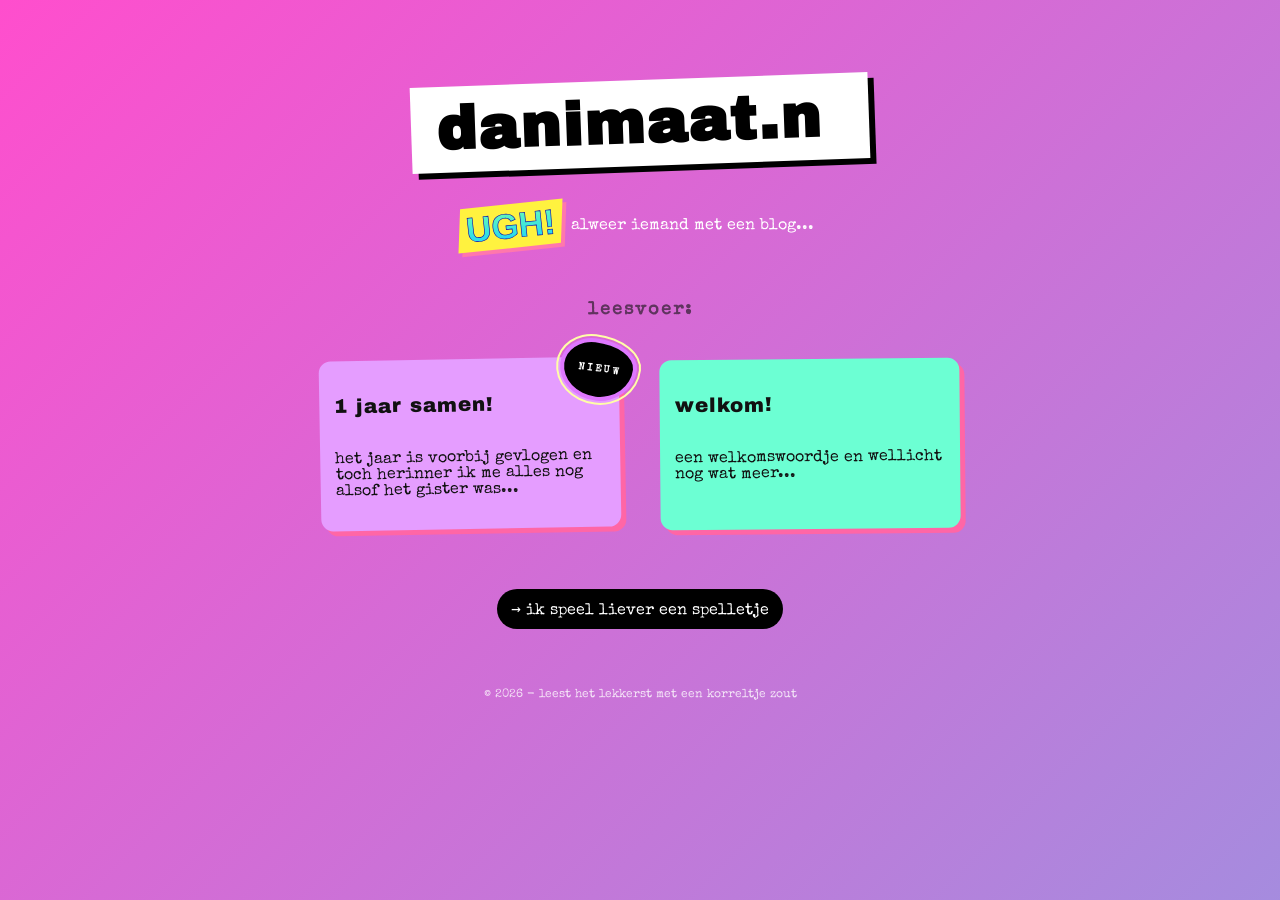
<file: index.html>
<!DOCTYPE html>
<html lang="en">
<head>
  <meta charset="UTF-8" />
  <meta name="viewport" content="width=device-width, initial-scale=1.0" />
  <title>Daniëlle — Blog</title>

  <link rel="stylesheet" href="style.css" />

  <!-- Typewriter + serif combo -->
   <link rel="preconnect" href="https://fonts.googleapis.com">
<link rel="preconnect" href="https://fonts.gstatic.com" crossorigin>

<link href="https://fonts.googleapis.com/css2?family=Archivo+Black&family=Oswald:wght@400;600;700&family=Rubik+Mono+One&family=Barlow+Condensed:wght@400;600;700&display=swap" rel="stylesheet">
  <link rel="preconnect" href="https://fonts.googleapis.com">
  <link rel="preconnect" href="https://fonts.gstatic.com" crossorigin>
  <link href="https://fonts.googleapis.com/css2?family=Special+Elite&family=Playfair+Display:wght@400;700&display=swap" rel="stylesheet">
</head>

<body class="page-home">
  
<header class="hero">
  <div class="cutout">
<h1 class="cutout-title">
  <span class="text"></span><span class="dot">.</span>
</h1>  </div>

<div class="subtitle">
<div class="comic-text"
     data-words="UGH!,WHY?,OMG,HELP,JEETJE,PFFF">
  <span class="bg"></span>
  <span class="outline">UGH!</span>
  <span class="text">UGH!</span>
</div>

    <span class="subtitle-text">
        alweer iemand met een blog...
    </span>
</div>


</header>

<main class="container">
<!--
  <section class="featured">
    <h2 class="label">FEATURED NOTE</h2>
    <h3>how i rebuild my creative practice while moving around</h3>
    <p>
      I’m trying to stay consistent while everything around me changes.
      this is what that actually looks like.
    </p>
  </section>
-->

  <section class="grid-section">
    <h2 class="label">leesvoer:</h2>

    <div class="grid">

<a href="login.html" class="card pink latest">

    <div class="sticker">
        N I E U W
    </div>

    <h3>1 jaar samen!</h3>
    <p>het jaar is voorbij gevlogen en toch herinner ik me alles nog alsof het gister was...</p>

</a>

      <!-- <a href="creativiteit.html" class="card yellow">
        <h3>creativiteit is een raadsel</h3>
        <p>waar komt creativiteit vandaan? 
        </p>
      </a>
    -->

      <a href="welkom.html" class="card blue">
        <h3>welkom!</h3>
        <p>een welkomswoordje en wellicht nog wat meer...</p>
      </a>

    </div>
    
    <div class="btn-wrapper">
  <a class="btn btn-black" href="spelletje.html">→ ik speel liever een spelletje</a>
</div>
  </section>
  
</main>



<footer>
  © 2026 - leest het lekkerst met een korreltje zout
</footer>
<script>
document.querySelectorAll(".comic-text").forEach(el => {
  const words = el.dataset.words.split(",");

  el.addEventListener("click", () => {
    const word = words[Math.floor(Math.random() * words.length)];

    el.querySelector(".text").textContent = word;
    el.querySelector(".outline").textContent = word;
  });
});
</script>
</body>
<script>
document.addEventListener("DOMContentLoaded", () => {
  const el = document.querySelector(".cutout-title .text");

  const fullText = "danimaat.nl";
  let i = 0;

  function type() {
    if (i < fullText.length) {
      el.textContent += fullText[i];
      i++;
      setTimeout(type, 120);
    } else {
      // Vervang alleen de punt tussen danimaat en nl
      el.innerHTML = el.textContent.replace(
        ".",
        '<span class="blink-dot">.</span>'
      );
    }
  }

  type();
});
</script>
</html>
</file>
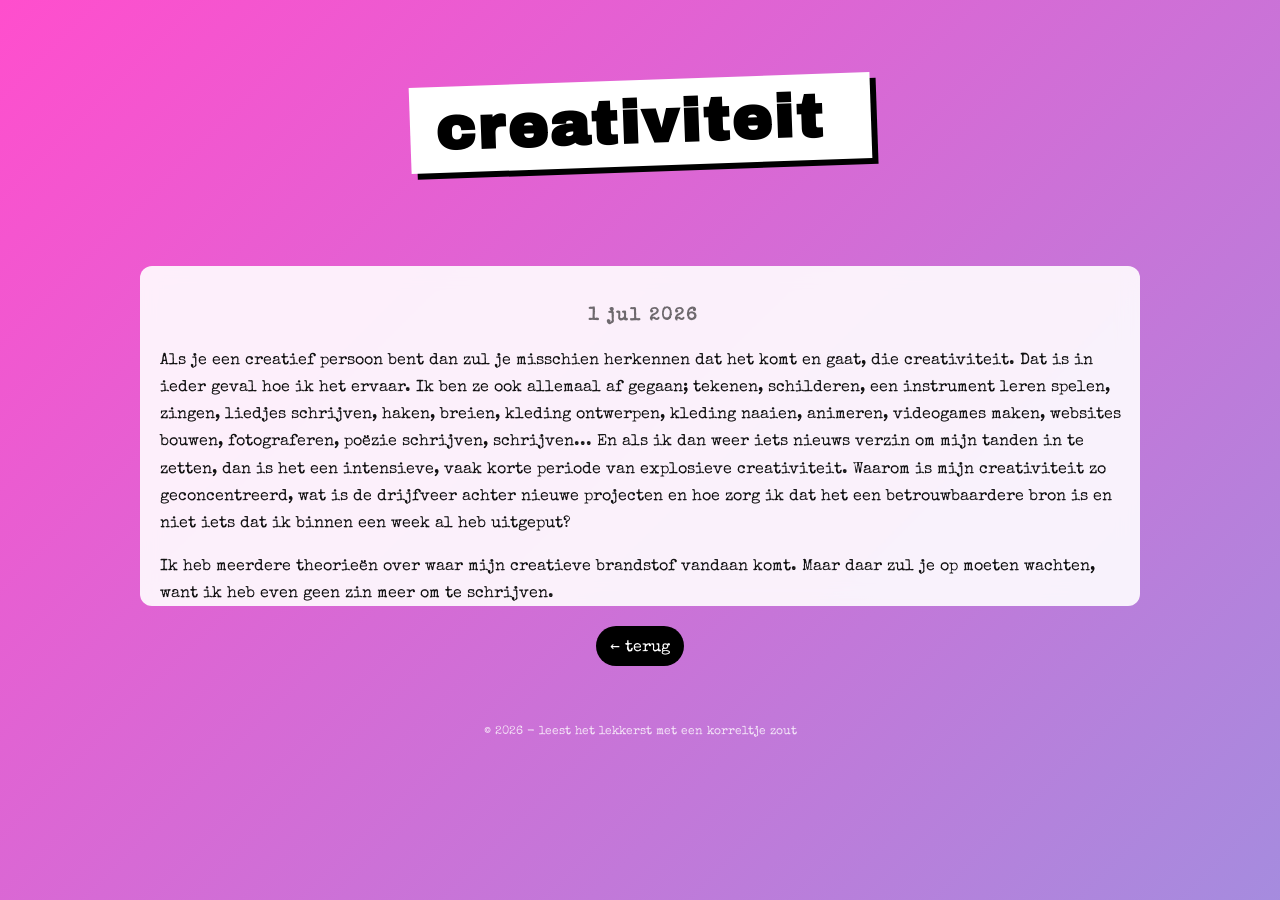
<file: creativiteit.html>
<!DOCTYPE html>
<html lang="en">
<head>
  <meta charset="UTF-8" />
  <meta name="viewport" content="width=device-width, initial-scale=1.0" />
  <title>Workaway Diaries</title>

  <link rel="stylesheet" href="style.css" />

  <!-- Typewriter + serif combo -->
   <link rel="preconnect" href="https://fonts.googleapis.com">
<link rel="preconnect" href="https://fonts.gstatic.com" crossorigin>

<link href="https://fonts.googleapis.com/css2?family=Archivo+Black&family=Oswald:wght@400;600;700&family=Rubik+Mono+One&family=Barlow+Condensed:wght@400;600;700&display=swap" rel="stylesheet">
  <link rel="preconnect" href="https://fonts.googleapis.com">
  <link rel="preconnect" href="https://fonts.gstatic.com" crossorigin>
  <link href="https://fonts.googleapis.com/css2?family=Special+Elite&family=Playfair+Display:wght@400;700&display=swap" rel="stylesheet">
</head>

<body>

<header class="hero">
  <div class="cutout">
    <h1 class="cutout-title">
  <span class="text"></span><span class="dot">.</span>
</h1>
  </div>

</header>

<main class="container">

 <section class="featured scroll-box">

  <h2 class="label">1 jul 2026</h2>

  <div class="blog-content">
   <p>
Als je een creatief persoon bent dan zul je misschien herkennen dat het komt en gaat, die creativiteit.
Dat is in ieder geval hoe ik het ervaar. Ik ben ze ook allemaal af gegaan; tekenen, schilderen, een instrument
leren spelen, zingen, liedjes schrijven, haken, breien, kleding ontwerpen, kleding naaien, animeren, videogames maken, 
websites bouwen, fotograferen, poëzie schrijven, schrijven...
En als ik dan weer iets nieuws verzin om mijn tanden in te zetten, dan is het een intensieve, vaak korte periode van explosieve creativiteit.
Waarom is mijn creativiteit zo geconcentreerd, wat is de drijfveer achter nieuwe projecten en hoe zorg ik dat 
het een betrouwbaardere bron is en niet iets dat ik binnen een week al heb uitgeput?
</p>

<p>
Ik heb meerdere theorieën over waar mijn creatieve brandstof vandaan komt. Maar daar zul je op moeten wachten,
want ik heb even geen zin meer om te schrijven.
</p>

  </div>

</section>

<div class="btn-wrapper">
  <a class="btn btn-black" href="index.html">← terug</a>
</div>

</main>


<footer>
  © 2026 - leest het lekkerst met een korreltje zout
</footer>

<script>
document.addEventListener("DOMContentLoaded", () => {
  const el = document.querySelector(".cutout-title .text");
  const parent = document.querySelector(".cutout-title");

  const text = "creativiteit is een raadsel";
  let i = 0;

  function type() {
    if (i < text.length) {
      el.textContent += text[i];
      i++;
      setTimeout(type, 90);
    } else {
      parent.classList.add("done");
    }
  }

  type();
});
</script>

</body>
</html>
</file>
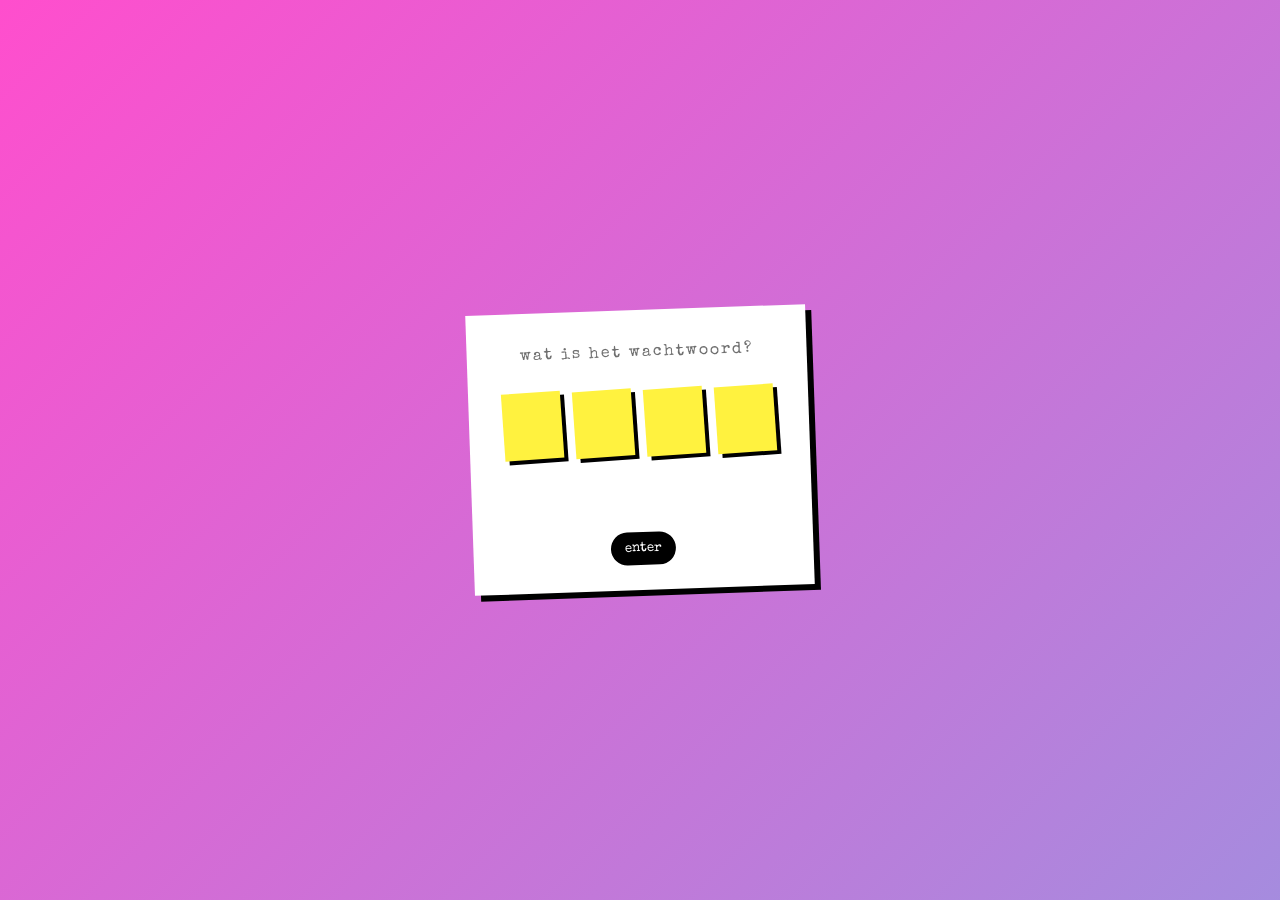
<file: login.html>
<!DOCTYPE html>
<html lang="en">
<head>
  <meta charset="UTF-8" />
  <meta name="viewport" content="width=device-width, initial-scale=1.0" />
  <title>Login</title>

  <link rel="stylesheet" href="style.css" />
  <link href="https://fonts.googleapis.com/css2?family=Special+Elite&family=Archivo+Black&display=swap" rel="stylesheet">
</head>

<body class="login-page">

  <div class="login-screen">

    <div class="login-cutout">

      <div class="label">wat is het wachtwoord?</div>

      <div class="code-boxes">
        <input maxlength="1" inputmode="numeric" class="code-box">
        <input maxlength="1" inputmode="numeric" class="code-box">
        <input maxlength="1" inputmode="numeric" class="code-box">
        <input maxlength="1" inputmode="numeric" class="code-box">
      </div>

      <button class="btn btn-black" onclick="checkCode()">enter</button>

      <p id="error"></p>

    </div>

  </div>

<script>
const inputs = document.querySelectorAll(".code-box");

// auto-advance + auto-submit
inputs.forEach((input, index) => {
  input.addEventListener("input", (e) => {
    const value = e.target.value;

    e.target.value = value.replace(/\D/g, "").slice(0, 1);

    if (value && index < inputs.length - 1) {
      inputs[index + 1].focus();
    }

    // 🚀 AUTO CHECK zodra laatste box gevuld is
    if (index === inputs.length - 1 && value) {
      tryCode();
    }
  });

  // backspace
  input.addEventListener("keydown", (e) => {
    if (e.key === "Backspace" && !input.value && index > 0) {
      inputs[index - 1].focus();
    }
  });
});

// Enter key support
document.addEventListener("keydown", (e) => {
  if (e.key === "Enter") {
    tryCode();
  }
});

function tryCode() {
  const code = [...inputs].map(i => i.value).join("");

  if (code === "1007") {
    window.location.href = "post-test.html";
  } else {
    document.getElementById("error").textContent = "hint: het heeft te maken met vandaag";
  }
}
</script>
</body>
</html>
</file>
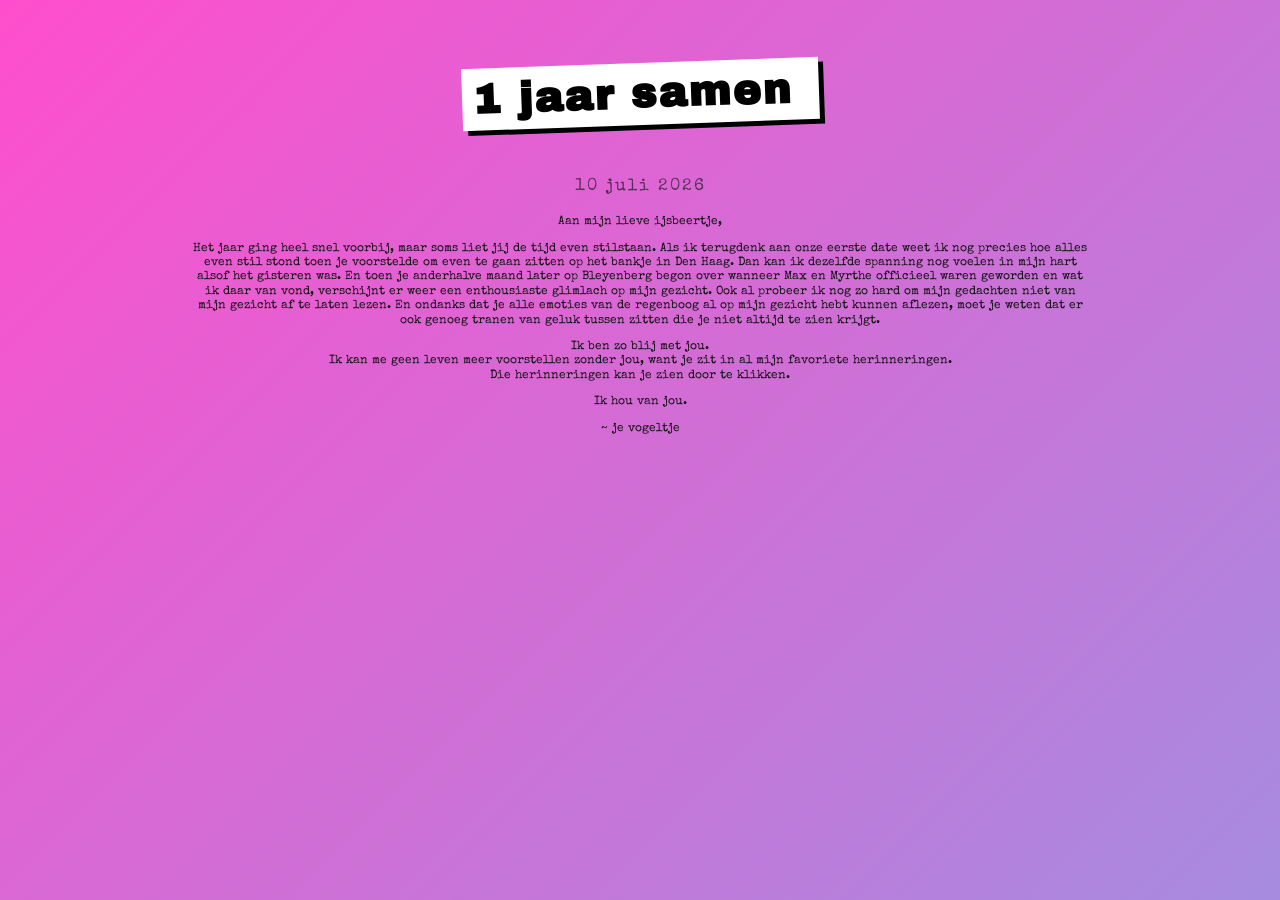
<file: post-test.html>
<!DOCTYPE html>
  <html lang="en">
  <head>
    <meta charset="UTF-8" />
    <meta name="viewport" content="width=device-width, initial-scale=1.0" />
    <title>Workaway Diaries</title>

    <link rel="stylesheet" href="style.css" />

    <!-- Typewriter + serif combo -->
    <link rel="preconnect" href="https://fonts.googleapis.com">
  <link rel="preconnect" href="https://fonts.gstatic.com" crossorigin>

  <link href="https://fonts.googleapis.com/css2?family=Archivo+Black&family=Oswald:wght@400;600;700&family=Rubik+Mono+One&family=Barlow+Condensed:wght@400;600;700&display=swap" rel="stylesheet">
    <link rel="preconnect" href="https://fonts.googleapis.com">
    <link rel="preconnect" href="https://fonts.gstatic.com" crossorigin>
    <link href="https://fonts.googleapis.com/css2?family=Special+Elite&family=Playfair+Display:wght@400;700&display=swap" rel="stylesheet">
  </head>

 <body class="memory-click-page">

  <header class="memory-hero">

    <div class="cutout memory-cutout">
        <h1 class="cutout-title">
            <span class="text"></span><span class="dot">!</span>
        </h1>
    </div>

    <p class="memory-subtitle">10 juli 2026</p>

</header>

<main class="memory-page">

    <section class="memory-intro">

        <p>
Aan mijn lieve ijsbeertje,
      </p>
<p>
  Het jaar ging heel snel voorbij, maar soms liet jij de tijd even stilstaan.
  Als ik terugdenk aan onze eerste date weet ik nog precies hoe alles even stil stond 
  toen je voorstelde om even te gaan zitten op het bankje in Den Haag. 
  Dan kan ik dezelfde spanning nog voelen in mijn hart alsof het gisteren was.
  En toen je anderhalve maand later op Bleyenberg begon over wanneer Max en Myrthe officieel waren geworden en wat 
  ik daar van vond, verschijnt er weer een enthousiaste glimlach op mijn gezicht.
  Ook al probeer ik nog zo hard om mijn gedachten niet van mijn gezicht af te laten lezen.
  En ondanks dat je alle emoties van de regenboog al op mijn gezicht hebt kunnen aflezen,
  moet je weten dat er ook genoeg tranen van geluk tussen zitten die je niet altijd te zien krijgt.
  
 <p class="tight-p">
  Ik ben zo blij met jou. 
 </p>
    
  <p class="tight-p">
Ik kan me geen leven meer voorstellen zonder jou, want je zit 
  in al mijn favoriete herinneringen. 
  </p>
  
  <p class="tight-p">
        Die herinneringen kan je zien door te klikken. 
  </p>
  <p>   Ik hou van jou.
</p>
<p>
 ~ je vogeltje
</p>

    </section>

    <section id="photoStack" class="photo-stack">

    </section>

</main>


  <script>
  document.addEventListener("DOMContentLoaded", () => {
    const el = document.querySelector(".cutout-title .text");
    const parent = document.querySelector(".cutout-title");

    const text = "1 jaar samen";
    let i = 0;

    function type() {
      if (i < text.length) {
        el.textContent += text[i];
        i++;
        setTimeout(type, 90);
      } else {
        parent.classList.add("done");
      }
    }

    type();
  });
  </script>
<script>
const images = [
  "images/image1.png",
  "images/image2.png",
  "images/image3.png",
  "images/image4.png",
  "images/image5.png",
  "images/image6.png",
  "images/image7.png",
  "images/image8.png",
  "images/image9.png",
  "images/image10.png",
  "images/image11.png",
  "images/image12.png",
  "images/image13.png"
];

const stack = document.getElementById("photoStack");

let current = 0;


function addImage(src){

    const photo = document.createElement("img");

    photo.src = src;
    photo.className = "stack-photo";

    photo.style.zIndex = current;

    stack.appendChild(photo);

    photo.onload = () => {
        stack.style.height = photo.offsetHeight + "px";
    };

    console.log("added:", src);
}



document.addEventListener("click",()=>{

    if(current >= images.length){
        return;
    }


    if(current === 2){

        addImage(images[2]);

        setTimeout(()=>{
            addImage(images[3]);
        },800);

        current = 4;

    } else {

        addImage(images[current]);

        current++;

    }

});
</script>
  </body>
  </html>
</file>
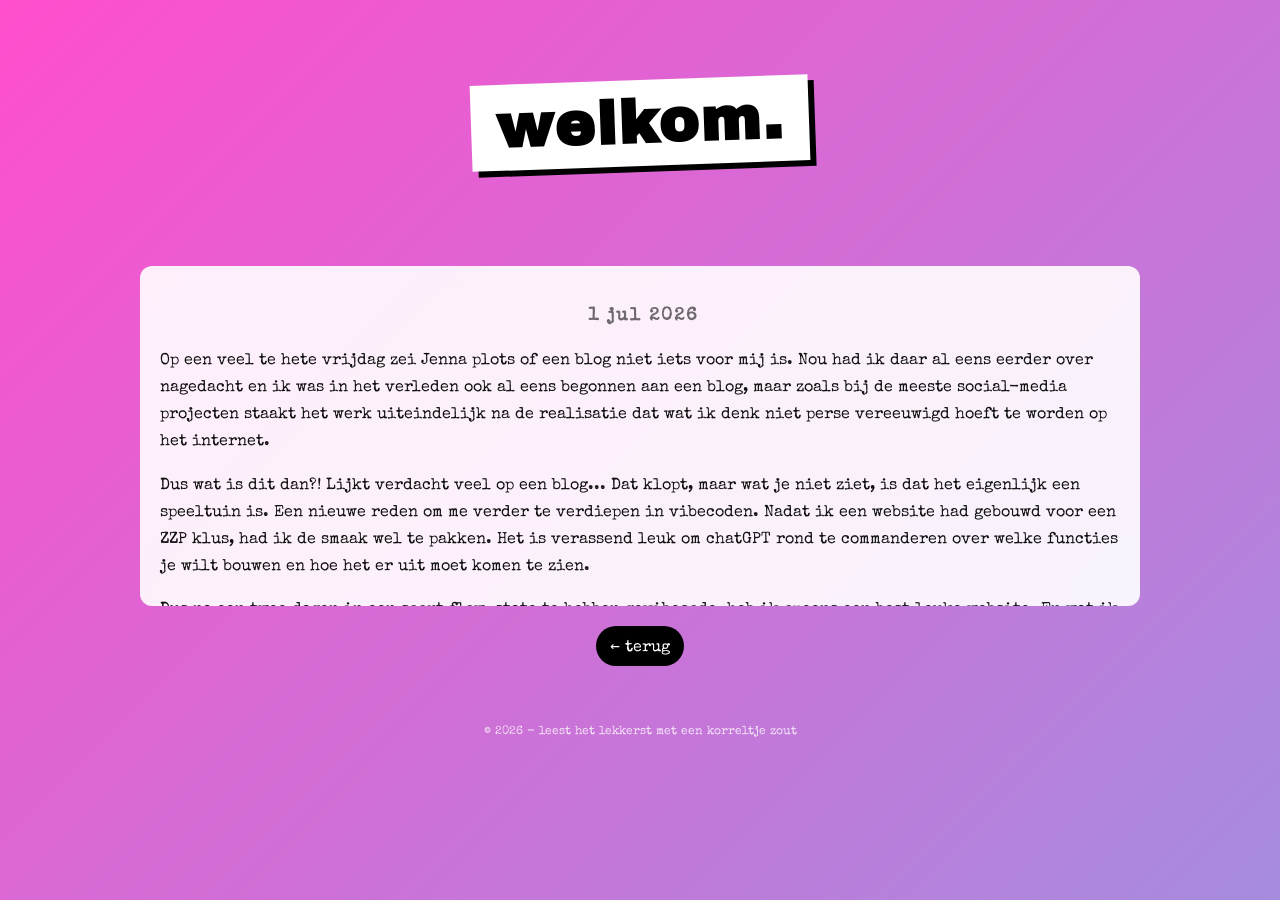
<file: welkom.html>
<!DOCTYPE html>
<html lang="en">
<head>
  <meta charset="UTF-8" />
  <meta name="viewport" content="width=device-width, initial-scale=1.0" />
  <title>Workaway Diaries</title>

  <link rel="stylesheet" href="style.css" />

  <!-- Typewriter + serif combo -->
   <link rel="preconnect" href="https://fonts.googleapis.com">
<link rel="preconnect" href="https://fonts.gstatic.com" crossorigin>

<link href="https://fonts.googleapis.com/css2?family=Archivo+Black&family=Oswald:wght@400;600;700&family=Rubik+Mono+One&family=Barlow+Condensed:wght@400;600;700&display=swap" rel="stylesheet">
  <link rel="preconnect" href="https://fonts.googleapis.com">
  <link rel="preconnect" href="https://fonts.gstatic.com" crossorigin>
  <link href="https://fonts.googleapis.com/css2?family=Special+Elite&family=Playfair+Display:wght@400;700&display=swap" rel="stylesheet">
</head>

<body>

<header class="hero">
  <div class="cutout">
    <h1 class="cutout-title">
  <span class="text"></span><span class="dot">.</span>
</h1>
  </div>

</header>

<main class="container">

 <section class="featured scroll-box">

  <h2 class="label">1 jul 2026</h2>

  <div class="blog-content">
   <p>
Op een veel te hete vrijdag zei Jenna plots of een blog niet iets voor mij is. 
Nou had ik daar al eens eerder over nagedacht en ik was in het verleden ook al eens begonnen aan een blog, 
maar zoals bij de meeste social-media projecten staakt het werk uiteindelijk na de realisatie
dat wat ik denk niet perse vereeuwigd hoeft te worden op het internet.
</p>

<p>
Dus wat is dit dan?! Lijkt verdacht veel op een blog... 
Dat klopt, maar wat je niet ziet, is dat het eigenlijk een speeltuin is.
Een nieuwe reden om me verder te verdiepen in vibecoden. 
Nadat ik een website had gebouwd voor een ZZP klus, had ik de smaak wel te pakken. 
Het is verassend leuk om chatGPT rond te commanderen over welke functies je wilt bouwen en hoe het er uit moet komen te zien.
</p>

<p>
Dus na een twee dagen in een soort flow-state te hebben gevibecode, heb ik opeens een best leuke website.
En wat ik er mee ga doen verder dat weet ik nog niet. Ik zie wel waar het schip strandt.
Het is in ieder geval heel fijn om weer eens een passie-project te hebben. 
Het komt namelijk niet vaak voor dat ik een project heb gevonden waar de tijd opeens heel snel door lijkt te gaan.
Gister zat ik tot 10 uur s'avonds achter mijn computer... vrijwillig! 
Dus bedankt Jenna, je hebt me toch op het goede spoor gezet met dit blog idee!
</p>

<p>
Liefs,
Dani
</p>
  </div>

</section>

<div class="btn-wrapper">
  <a class="btn btn-black" href="index.html">← terug</a>
</div>

</main>


<footer>
  © 2026 - leest het lekkerst met een korreltje zout
</footer>

<script>
document.addEventListener("DOMContentLoaded", () => {
  const el = document.querySelector(".cutout-title .text");
  const parent = document.querySelector(".cutout-title");

  const text = "welkom";
  let i = 0;

  function type() {
    if (i < text.length) {
      el.textContent += text[i];
      i++;
      setTimeout(type, 90);
    } else {
      parent.classList.add("done");
    }
  }

  type();
});
</script>

</body>
</html>
</file>
<file: style.css>
html {
  height: 100%;
  overflow-x: clip;
}
:root {
  --space-xs: 6px;
  --space-sm: 12px;
  --space-md: 20px;
  --space-lg: 100px;
}
body {
  max-width: 100vw;
  overflow-x: hidden;
  margin: 0;
  font-family: "Special Elite", monospace;
  color: #111;
  background: linear-gradient(135deg, #ff4ecd, #4cc9f0, #ffd166);
  background-size: 400% 400%;
  animation: gradientMove 12s ease infinite;
}
h1, h2, h3 {
  font-family: "Archivo Black", sans-serif;
}
@media (max-width: 600px) {
  .hero {
    padding: 30px 15px 10px;
  }

@media (max-width: 600px) {
  .cutout h1 {
    font-size: clamp(28px, 8vw, 40px);
    padding: 8px 14px;

    white-space: normal;
    overflow-wrap: break-word;

    width: fit-content;
    max-width: calc(100vw - 40px);

    margin: 0 auto;
    text-align: center;
    box-sizing: border-box;
  }
}

  .grid {
    gap: 15px;
  }
}
@media (max-width: 600px) {
  .grid {
    grid-template-columns: 1fr;
  }
}
@media (max-width: 600px) {
  .game-buttons,
  .btn-wrapper {
    margin-top: 20px;
  }
}

@keyframes gradientMove {
  0% { background-position: 0% 50%; }
  50% { background-position: 100% 50%; }
  100% { background-position: 0% 50%; }
}

/* HERO */
.hero {
  text-align: center;
  padding: 40px 20px 20px;
    color: white;
}

.cutout h1 {
  font-family: "Archivo Black", sans-serif;
  font-size: 60px;
  text-transform: lowercase;

  background: white;
  color: black;

  display: inline-block;
  padding: 10px 25px;

  transform: rotate(-2deg);
  box-shadow: 6px 6px 0 black;
  letter-spacing: 2px;

  white-space: normal;
}

/* de knipperende punt */
.dot {
  opacity: 0;              /* start verborgen */
}

.cutout-title.done .dot {
  opacity: 1;
  animation: blink 2s steps(1, end) infinite;
}

@keyframes blink {
  50% { opacity: 0; }
}

.subtitle {
    display: flex;
    align-items: center;   /* verticaal centreren */
    justify-content: center;
    gap: 15px;             /* ruimte tussen UGH! en de zin */
}

/* BUTTON */
.btn {
  font-family: "Special Elite", monospace;

  display: inline-block;
  padding: 10px 14px;

  text-decoration: none;
  border: none;
  outline: none;

  cursor: pointer;
    appearance: none;
  -webkit-appearance: none;
    cursor: pointer;
  vertical-align: middle;   /* <-- belangrijk */

  transition: transform 0.2s ease, box-shadow 0.2s ease;
}
.btn-black{
 text-align: center;
  background: black;
  color: white;
  border-radius: 20px;
}
.page-home .btn-black {
  display: block;
  width: fit-content;
  margin: 30px auto 0 auto;
}
.page-game .btn-black {
  display: inline-block;
  margin: 30px 0 0 0;
}
.sticky-btn {
  display: inline-block;
  width: fit-content;
  margin: 30px 0 0 0;
}

.btn-black:hover {
  transform: scale(1.05);
}
.btn-special {
  background: #ff4ecd;
  color: white;

  border-radius: 0;

  box-shadow: none;            /* standaard ingedrukt */
  transform: translate(5px, 5px);

  pointer-events: none;        /* niet klikbaar */
  transition: all .15s ease;
}

.btn-special.ready {
  box-shadow: 5px 5px 0 black; /* komt omhoog */
  transform: translate(0, 0);

  pointer-events: auto;        /* nu pas klikbaar */
}
.btn-wrapper {
  text-align: center;
  margin-top: var(--space-md);
}

.btn-special.ready:hover {
  transform: translate(2px, 2px);
  box-shadow: 3px 3px 0 black;
}

.btn-special.ready:active {
  transform: translate(5px, 5px);
  box-shadow: none;
}

/* LAYOUT */
.container {
  max-width: 1000px;
  margin: auto;
  padding: 20px;
}

/* FEATURED */
.featured {
  background: rgba(255,255,255,0.9);
  padding: 20px;
  margin-top: 20px;
  border-radius: 12px;
  backdrop-filter: blur(10px);
}

.label {
font-family: "Special Elite", monospace;
text-align: center;
margin-bottom: 10px;
  font-size: 16px;
  letter-spacing: 2px;
  opacity: 0.6;
}

/* GRID */
.grid {
  margin-top: 40px;
  margin-bottom: 60px;
  display: grid;
 grid-template-columns: repeat(auto-fit, minmax(240px, 300px));
    justify-content: center;
    gap: 40px;
}
@media (max-width:600px) {
  .card {
    position: relative;
    overflow: visible; /* belangrijk */
  }
}
.card {
  width: 300px;            /* vaste breedte */
  height: auto;            /* hoogte groeit met content */

  padding: 15px;
  border-radius: 12px;

  color: inherit;
  text-decoration: none;

  display: flex;
  flex-direction: column;
  align-items: flex-start;

  position: relative;
  box-sizing: border-box;

  box-shadow: 5px 5px 0 rgb(255, 102, 166);

  transform: rotate(var(--r));
  transition: transform 0.25s ease, box-shadow 0.25s ease;

  cursor: pointer;

  overflow: visible;
  z-index: 1;
}
/* HOVER: cards */
.card:hover {
  transform: rotate(0deg) scale(1.02);
  z-index: 2;
}

.card h3 {
  font-family: "Archivo Black", sans-serif;
   font-size: 20px;
  letter-spacing: 1px;
  line-height: 1;
  font-weight: 400;

  text-transform: lowercase;
}

/* playful colors */
.pink { background: #e59dff; --r: -1deg; }
.yellow { background: #ffc080; --r: 1deg; }
.blue { background: #6cffd3; --r: -0.5deg; }

/* TAGS */
.tags {
  margin-top: 40px;
  text-align: center;
}

.tags span {
  display: inline-block;
  background: white;
  padding: 6px 10px;
  margin: 5px;
  border-radius: 999px;
  font-size: 12px;
  box-shadow: 3px 3px 0 black;
}

/* FOOTER */
footer {
  text-align: center;
  padding: 40px;
  color: white;
  font-size: 12px;
  opacity: 0.8;
}

/* OUTER WHITE STICKER (echte outline) */
@media (max-width:600px){

  .sticker{
      right:-8px;
      top:-8px;
  }

}
.sticker {
  position: absolute;
  top: -18px;
  right: -18px;

  width: 45px;
  height: 30px;

  display: flex;
  align-items: center;
  justify-content: center;

  padding: 12px;
  text-align: center;

  font-size: 10px;
  font-weight: bold;
  line-height: 1.2;
  color: rgb(255, 255, 255);

  background: #000000;
  border: 4px solid rgb(223, 119, 255);
  outline: 2px solid rgb(255, 254, 167);
  outline-offset: 2px;

  border-radius: 42% 58% 49% 51% /
                 46% 43% 57% 54%;

  transform: rotate(8deg);

  animation:
    wobbleBorder 4s ease-in-out infinite,
    pop 2s ease-in-out infinite;

  z-index: 10;
}

@keyframes pop {
  0%, 100% {
    transform: rotate(8deg) scale(1);
  }

  50% {
    transform: rotate(8deg) scale(1.08);
  }
}
@keyframes wobbleBorder {

    0% {
        border-radius:
            42% 58% 49% 51% /
            46% 43% 57% 54%;
    }

    25% {
        border-radius:
            48% 52% 44% 56% /
            55% 45% 50% 50%;
    }

    50% {
        border-radius:
            39% 61% 55% 45% /
            47% 58% 42% 53%;
    }

    75% {
        border-radius:
            46% 54% 50% 50% /
            42% 56% 48% 54%;
    }

    100% {
        border-radius:
            42% 58% 49% 51% /
            46% 43% 57% 54%;
    }
}

.comic-text {
  position: relative;
  display: inline-block;
  font-family: Impact, "Arial Black", sans-serif;
  font-size: 35px;
  font-weight: 900;
  text-transform: uppercase;
  transform: rotate(-6deg);
  cursor: pointer;              /* belangrijk */
  display: inline-block;
  transition: transform 0.15s ease;
}

/* BACKGROUND BLOCK */
.comic-text .bg {
  position: absolute;
  inset: -2px -7px;
  background: #fff23f;
  transform: skew(-8deg);
  z-index: 0;
  box-shadow: 4px 4px 0px #ff77ad;
}
/* GRADIENT TEXT */
.comic-text .text {
  position: relative;
  z-index: 2;

  background: linear-gradient(to bottom, #6fffae, #18d1ff);
  -webkit-background-clip: text;
  -webkit-text-fill-color: transparent;
}

/* OUTLINE LAYER */
.comic-text .outline {
  position: absolute;
  inset: 0;
  color: transparent;
  -webkit-text-stroke: .6px rgb(3, 0, 176);
  z-index: 3;
}
.comic-text:hover {
  transform: rotate(-2deg) scale(0.95);
}

/* SPELLETJE CSS */
.game {
font-family: inherit;
  text-align: center;
 padding: 20px 20px 40px;}

.game-actions {
  display: flex;
  justify-content: center;
  align-items: center;
  gap: 8px;

  margin-top: var(--space-lg); /* spacing onder cards */
  padding-bottom: var(--space-md);
}
.question {
  margin-top: 30px;
}

.choices {
  display: flex;
  justify-content: center;
  gap: 10px;
  margin: 20px 0;
}

#result {
  min-height: 60px;   /* reserveert ruimte */
  margin-bottom: 20px;
  font-family: "Special Elite", monospace;
  font-size: 16px;
}

.back {
  display: inline-block;
  margin-top: 40px;
  opacity: 0.7;
  text-decoration: none;
}
.cards {
  display: flex;
  justify-content: center;
  gap: 40px;
  flex-wrap: wrap;
  align-items: flex-start; /* <-- BELANGRIJK */
}

.card-option {
  width: 220px;
  min-height: 70px;
  height: auto;
  background: white;

  display: flex;
  align-items: center;
  justify-content: center;

  text-align: center;
  padding: 20px;

  box-shadow: 6px 6px 0 black;
  transform: rotate(var(--r));
  cursor: pointer;
  position: relative;

  font-family: "Special Elite", monospace;
  transition: transform 0.2s ease;
}

.card-option p {
  margin: 0;
  word-wrap: break-word;
  white-space: normal;
}
.card-option.correct {
  background: #7dff8b;
  color: black;
}

.card-option.wrong {
  background: #ff92e0;
  color: white;
}

.card-option.disabled {
  pointer-events: none;
}

.card-option:hover:not(.correct):not(.wrong) {
  transform: scale(1.05) rotate(0deg);
  background: #ff92e0;
  color: white;
}

.card-option:nth-child(1) { --r: -2deg; }
.card-option:nth-child(2) { --r: 2deg; }
.card-option:nth-child(3) { --r: -1deg; }

.label {
  font-size: 18px;
  margin-bottom: 10px;
}
.game-buttons {
  display: flex;
  justify-content: center;
  align-items: center;   /* <-- deze is belangrijk */
  gap: 15px;
  margin-top: 40px;
}

/*SCROLL BOX*/
.scroll-box {
  max-height: 300px;
  overflow-y: auto;

  background: rgba(255,255,255,0.9);
  padding: 20px;
  border-radius: 12px;

  /* belangrijk: zorgt dat scrollbar dichter op content voelt */
  padding-right: 14px;
    line-height: 1.7;
}

/* ===== scrollbar (Chrome / Edge / Safari) ===== */
.scroll-box::-webkit-scrollbar {
  width: 10px;
}

.scroll-box::-webkit-scrollbar-track {
  background: transparent;
}

.scroll-box::-webkit-scrollbar-thumb {
  background: black;
  border-radius: 20px;
  border: 3px solid rgba(255,255,255,0.9); /* geeft “floating” effect */
}

/* hover effect */
.scroll-box::-webkit-scrollbar-thumb:hover {
  background: #ff4ecd;
}

/* ===== Firefox ===== */
.scroll-box {
  scrollbar-width: thin;
  scrollbar-color: black transparent;
}
/* ===== LOGIN ONLY RESET ===== */
.login-page {
  margin: 0;
  height: 100vh;
  overflow: hidden;

  display: flex;
  justify-content: center;
  align-items: center;

  background: linear-gradient(135deg, #ff4ecd, #4cc9f0, #ffd166);
  background-size: 400% 400%;
  animation: gradientMove 12s ease infinite;
}

/* center container */
.login-screen {
  display: flex;
  justify-content: center;
  align-items: center;
}

/* cutout box */
.login-cutout {
  position: relative; /* ✅ FIXED */

  width: 280px;

  background: white;
  padding: 35px 30px 90px; /* extra bottom space voor knop */

  box-shadow: 6px 6px 0 black;
  transform: rotate(-2deg);

  display: flex;
  flex-direction: column;
  align-items: center;
  text-align: center;

  gap: 18px;
}

/* label */
.login-cutout .label {
  font-family: "Special Elite", monospace;
  font-size: 16px;
  letter-spacing: 2px;
  opacity: 0.6;
  margin-bottom: 10px;
}

/* code boxes */
.code-boxes {
  display: flex;
  gap: 12px;
}

/* input style */
.code-box {
  width: 55px;
  height: 65px;

  border: none;
  outline: none;

  background: #fff23f;
  box-shadow: 4px 4px 0 black;

  font-family: "Archivo Black", sans-serif;
  font-size: 28px;
  text-align: center;

  transform: rotate(-2deg);
}

/* focus */
.code-box:focus {
  transform: rotate(0deg) scale(1.08);
  background: #6cffd3;
}

/* button onderin kaart */
.login-cutout .btn {
  position: absolute;
  bottom: 25px;
  left: 50%;
  transform: translateX(-50%);
}

/* error */
#error {
  margin-top: 10px;
  font-family: "Special Elite", monospace;
}

/* ===== MEMORY PAGE ===== */

.memory-page{
    width:min(900px,90%);
    margin:0 auto;
}


/* HEADER */

.memory-hero{
    text-align:center;
    padding:35px 20px 0;
}


/* CUTOUT */

.memory-cutout h1{
    font-size:42px;
    padding:8px 10px;
    box-shadow:5px 5px 0 black;
}


/* DATUM */

.memory-subtitle{
    font-family:"Special Elite", monospace;
    font-size:17px;
    letter-spacing:2px;
    opacity:.65;
    margin-top:25px;
    margin-bottom:20px;
}


/* INTRO */

.memory-intro{
    max-width:1200px;
    margin:0 auto 30px;
    text-align:center;
    line-height:1.2;
    font-size:12px;
}
.tight-p {
  margin: 0;
}

.tight-p + .tight-p {
  margin-top: 0px; /* ruimte tussen alinea's */
}

/* FOTO'S */

/* FOTO'S */

.memory-click-page{
    cursor:pointer;
}

.photo-stack{
    position:relative;
    width:min(700px,90vw);
    min-height:0;
    margin:0 auto 40px;
     mix-blend-mode:multiply;
}

.stack-photo{
    position:absolute;

    width:100%;
    max-width:600px;

    left:50%;
    top:0;

    transform:translateX(-50%);

    animation:fadeIn 1s ease;

    mix-blend-mode:multiply;
}


@keyframes fadeIn{

    from{
        opacity:0;
    }

    to{
        opacity:1;
    }

}


/* MOBILE */

@media(max-width:600px){

    .memory-hero{
        padding:25px 15px 0;
    }


    .memory-cutout h1{
        font-size:clamp(30px,10vw,42px);
        padding:10px 12px;
    }


    .memory-subtitle{
        margin-top:25px;
        margin-bottom:10px;
        font-size:15px;
    }


    .memory-intro{
        font-size:14px;
        line-height:1.6;
        margin-bottom:20px;
    }

    .stack-photo{
        max-width:90vw;
    }
  }

/* =========================
   MOBILE FIXES
========================= */

@media (max-width: 600px) {

  body {
    overflow-x: hidden;
  }

  /* HERO */
  .hero {
    padding: 25px 12px 10px;
  }


  /* BLOG EEN NOG CUTOUT */
  .cutout {
    width: 100%;
    display: flex;
    justify-content: center;
  }

  .cutout h1 {
    font-size: clamp(30px, 11vw, 60px);
    padding: 8px 15px;
    max-width: calc(100vw - 40px);
    white-space: normal; /* BELANGRIJK */
    overflow-wrap: break-word;
    line-height: 1;
    box-sizing: border-box;
    text-align: center;
  }


  /* SUBTITLE */
  .subtitle {
    flex-direction: column;
    gap: 8px;
    margin-top: 20px;
    position: relative;
  }


  .subtitle-text {
    display: block;
    max-width: 90vw;
    font-size: 14px;
    line-height: 1.4;
  }


  /* UGH sticker */
  .comic-text {
    font-size: clamp(25px, 9vw, 35px);
    transform: rotate(-6deg);
  }


  /* CARDS */
  .container {
    padding: 15px;
  }


  .grid {
    grid-template-columns: 1fr;
    gap: 25px;
    margin-top: 15px;
    width: 100%;
  }


  .card {
    width: 100%;
    max-width: 320px;
    margin: 0 auto;
  }


  .grid-section .label {
    margin-top: 10px;
  }


  /* BUTTON */
  .btn-black {
    max-width: calc(100vw - 40px);
    font-size: 14px;
  }


  footer {
    padding: 30px 15px;
  }


}
@media(max-width:600px){

    .photo-stack{
        width:90vw;
        margin-bottom:20px;
    }

    .stack-photo{
        width:100%;
        max-width:90vw;
    }
}

/* BLINK DOT */
.blink-dot {
  animation: blink 1s steps(1) infinite;
}

@keyframes blink {
  50% {
    opacity: 0;
  }
}
</file>
